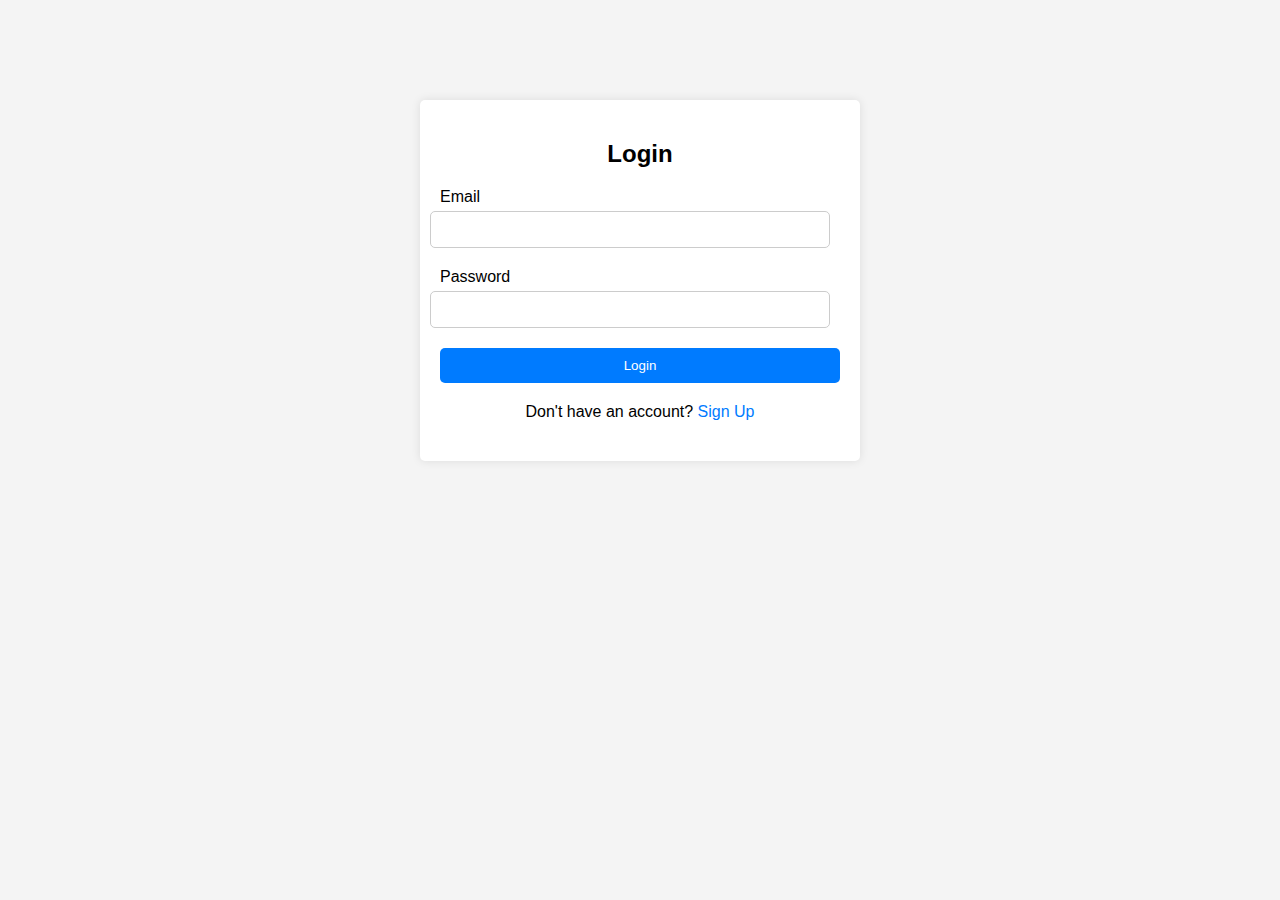
<file: InternTask/index.html>
<html>
<head>
    <title>Login & Sign Up Page</title>
    <link rel="stylesheet" href="css/style.css">
</head>
<body>
    <div class="container" id="container-form">
        <h2>Login</h2>
            <div class="form-group">
                <label for="login-username">Email</label>
                <input type="text" id="login-email" name="login-email" required>
            </div>
            <div class="form-group">
                <label for="login-password">Password</label>
                <input type="password" id="login-password" name="login-password" required>
            </div>
            <div class="form-group">
                <button id="loginbtn">Login</button>
            </div>
        <div class="form-group sign-up">
            <span>Don't have an account? <a href="#">Sign Up</a></span>
        </div>
    </div>

    <div class="container" id="signup-form" style="display: none;">
        <h2>Sign Up</h2>
            <div class="form-group">
                <label for="signup-username">Username </label>
                <input type="text" id="signup-username" name="signup-username" required>
            </div>
            <div class="form-group">
                <label for="signup-email">Email</label>
                <input type="email" id="signup-email" name="signup-email" required>
            </div>
            <div class="form-group">
                <label for="signup-password">Password</label>
                <input type="password" id="signup-password" name="signup-password" required>
            </div>
            <div class="form-group">
                <button id="signupbtn">Sign Up</button>
            </div>
            <div class="form-group log-in">
                <span>Already have an account? <a href="#">Log in</a></span>
            </div>
    </div>
    <script src="js/login.js"></script>
    <script src="js/register.js"></script>
</body>
</html>
</file>
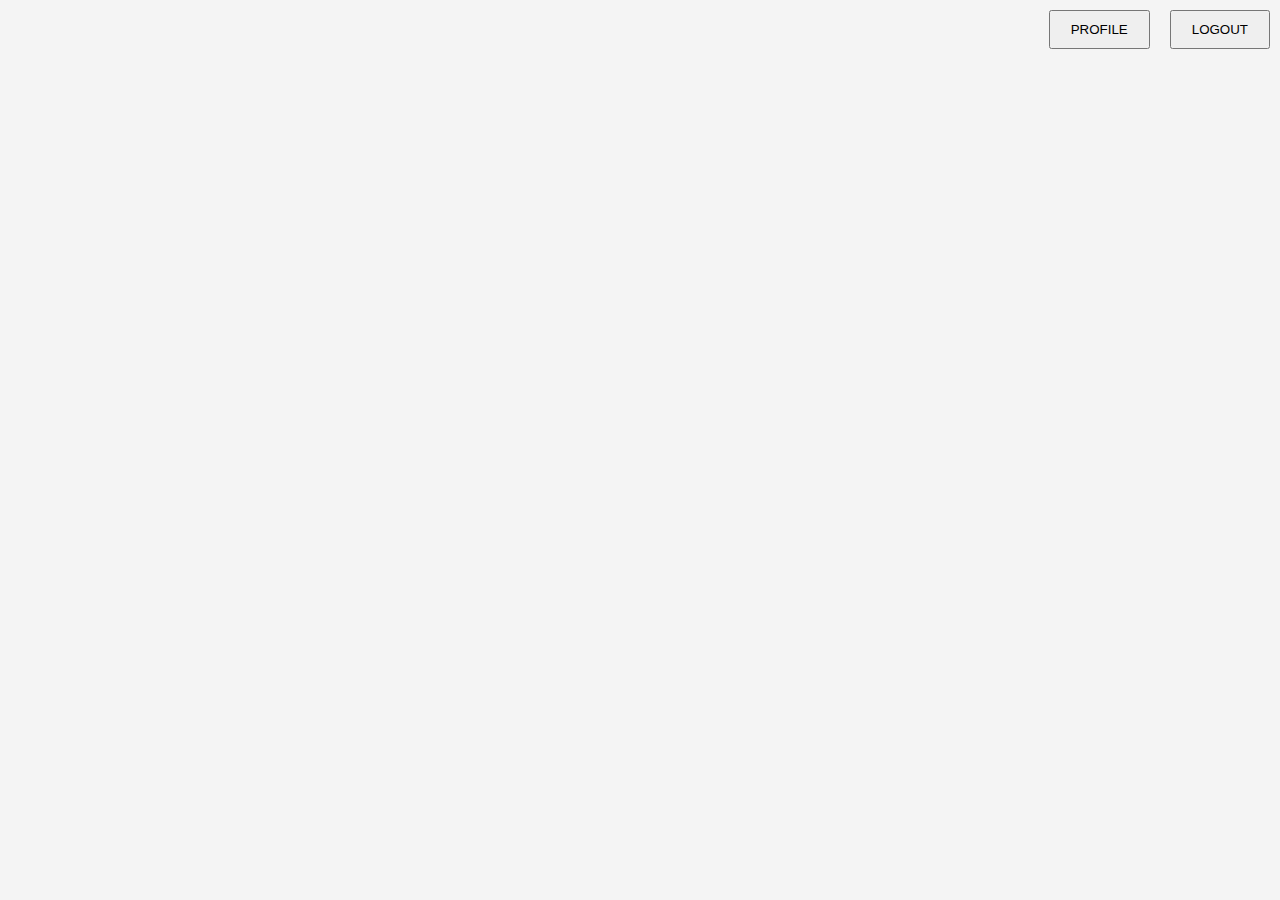
<file: InternTask/profile.html>
<html>
    <head>
        <link rel="stylesheet" href="css/style.css">
        <link rel="stylesheet" href="css/style1.css">
    </head>
    <body onload="load()">
        <div class="container-login">
            <button class="pro-btn" onclick="logoutbtnclk()"> LOGOUT</button>
            <button class="pro-btn" onclick="profilebtnclk()"> PROFILE</button>
        </div>
        <div class="container-heading">
            <h1 id="heading"></h1>
        </div>

        <div class="container1" id="container-form">
            <h2>User Information</h2>
            <div class="form-group1">
                <h4 class="h-items">Name</h4><span class="space1"></span>-<h4 id="h-name" class="h-name"></h4>
            </div>
                <div class="form-group1">
                    <h4 class="h-items">Age</h4><span class="space2"></span>-<h4 id="h-age" class="h-name"></h4>
                </div>
                <div class="form-group1">
                    <h4 class="h-items">Date of Birth</h4><span class="space3"></span>-<h4 id="h-dob" class="h-name"></h4>
                    
                </div>
                <div class="form-group1">
                    <h4 class="h-items">Contact</h4><span class="space4"></span>-<h4 id="h-ph" class="h-name"></h4>
                    
                </div>
                <div class="form-group1">
                    <button id="loginbtn" onclick="openinfobox()">Edit</button>
                </div>
        </div>

        <div class="container" id="container-edit">
            <h2>Update Information</h2>
                <div class="form-group">
                    <label for="login-username">Age</label>
                    <input type="text" id="update-age" name="update-age" required>
                </div>
                <div class="form-group">
                    <label for="login-password">Date of Birth</label>
                    <input type="text" id="update-dob" name="update-dob" required>
                </div>
                <div class="form-group">
                    <label for="login-password">Contact</label>
                    <input type="text" id="update-ph" name="update-ph" required>
                </div>
                <div class="form-group">
                    <button id="updatebtn" onclick="openeditbox()">Update</button>
                </div>
        </div>

    </body>
    <script src="js/profile.js"></script>
     

</html>
</file>
<file: InternTask/css/style.css>
body {
    font-family: Arial, sans-serif;
    background-color: #f4f4f4;
    margin: 0;
    padding: 0;
}

.container {
    max-width: 400px;
    margin: 100px auto;
    background-color: #fff;
    padding: 20px;
    border-radius: 5px;
    box-shadow: 0 0 10px rgba(0, 0, 0, 0.1);
}

.container h2 {
    text-align: center;
    margin-bottom: 20px;
}

.form-group {
    margin-bottom: 20px;
    /*display: flex;
    flex-direction: row;*/
}

.form-group label {
    display: block;
    margin-bottom: 5px;
}

.form-group input {
    width: 100%;
    padding: 10px;
    margin-left: -10px;
    border: 1px solid #ccc;
    border-radius: 5px;
}

.form-group button {
    width: 100%;
    padding: 10px;
    border: none;
    border-radius: 5px;
    background-color: #007bff;
    color: #fff;
    cursor: pointer;
}

.form-group button:hover {
    background-color: #0056b3;
}

.form-group.sign-up {
    text-align: center;
}

.form-group.sign-up a {
    color: #007bff;
    text-decoration: none;
}
.form-group.log-in {
    text-align: center;
}

.form-group.log-in a {
    color: #007bff;
    text-decoration: none;
}
.container-login {
    display: flex;
    flex-direction: row-reverse;
}
.pro-btn {
    padding-left: 20px;
    padding-top: 10px;
    padding-bottom: 10px;
    padding-right: 20px;
    margin: 10px;
}
.container-heading {
    margin-left: 500px;
}
.space1 {
    margin-left: 125px;
}
.space2 {
    margin-left: 140px;
}
.space3 {
    margin-left: 74px;
}
.space4 {
    margin-left: 109px;
}
.h-name {
    margin: 2px;
    margin-left: 15px;
    padding: 2px;
}
.h-items {
    margin: 2px;
    padding: 2px;
}
</file>
<file: InternTask/css/style1.css>
body {
    font-family: Arial, sans-serif;
    background-color: #f4f4f4;
    margin: 0;
    padding: 0;
}

.container1 {
    max-width: 400px;
    margin: 100px auto;
    background-color: #fff;
    padding: 20px;
    border-radius: 5px;
    box-shadow: 0 0 10px rgba(0, 0, 0, 0.1);
}

.container1 h2 {
    text-align: center;
    margin-bottom: 20px;
}

.form-group1 {
    margin-bottom: 20px;
    display: flex;
    flex-direction: row;
}

.form-group1 label {
    display: block;
    margin-bottom: 5px;
}

.form-group1 input {
    width: 100%;
    padding: 10px;
    margin-left: -10px;
    border: 1px solid #ccc;
    border-radius: 5px;
}

.form-group1 button {
    width: 100%;
    padding: 10px;
    border: none;
    border-radius: 5px;
    background-color: #007bff;
    color: #fff;
    cursor: pointer;
}

.form-group1 button:hover {
    background-color: #0056b3;
}

.form-group1.sign-up {
    text-align: center;
}

.form-group1.sign-up a {
    color: #007bff;
    text-decoration: none;
}
.form-group1.log-in {
    text-align: center;
}

.form-group1.log-in a {
    color: #007bff;
    text-decoration: none;
}
.container-login {
    display: flex;
    flex-direction: row-reverse;
}
.pro-btn {
    padding-left: 20px;
    padding-top: 10px;
    padding-bottom: 10px;
    padding-right: 20px;
    margin: 10px;
}
.container1-heading {
    margin-left: 500px;
}
.space1 {
    margin-left: 125px;
}
.space2 {
    margin-left: 140px;
}
.space3 {
    margin-left: 74px;
}
.space4 {
    margin-left: 109px;
}
.h-name {
    margin: 2px;
    margin-left: 15px;
    padding: 2px;
}
.h-items {
    margin: 2px;
    padding: 2px;
}
</file>
